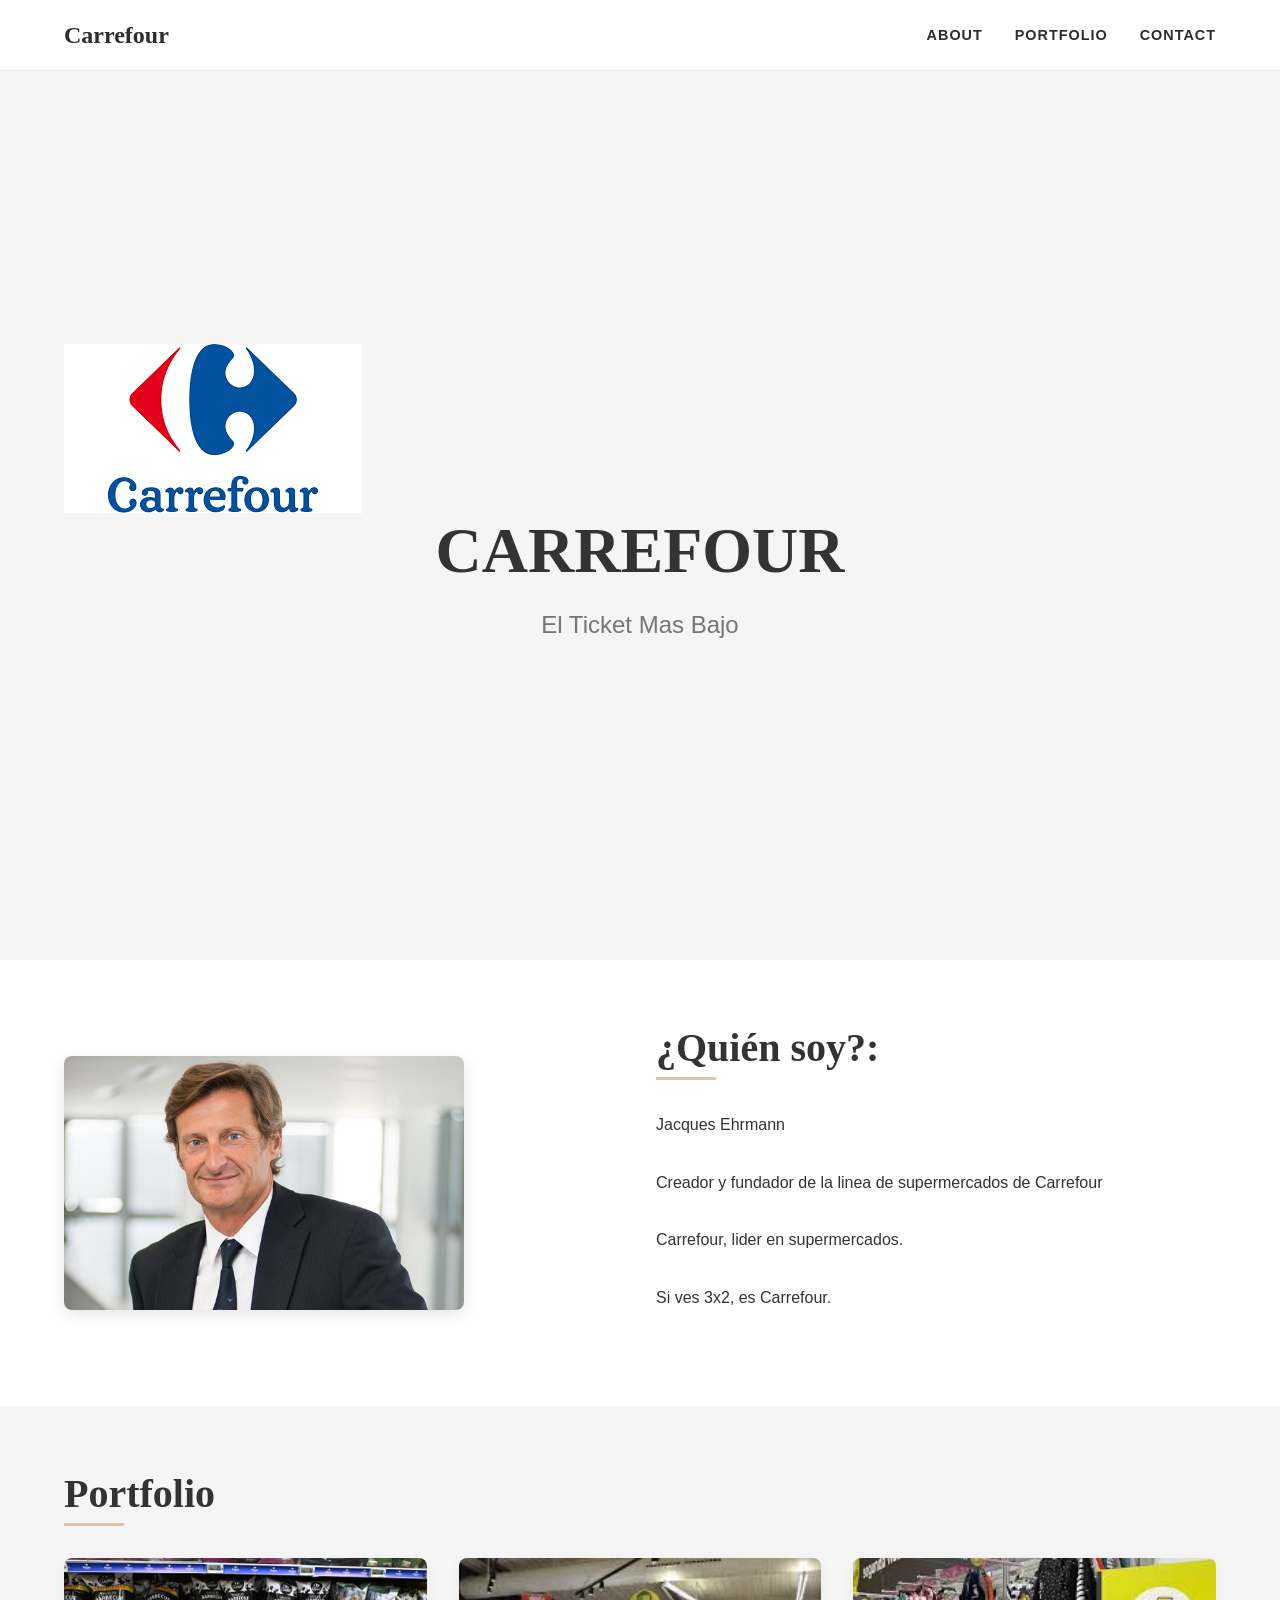
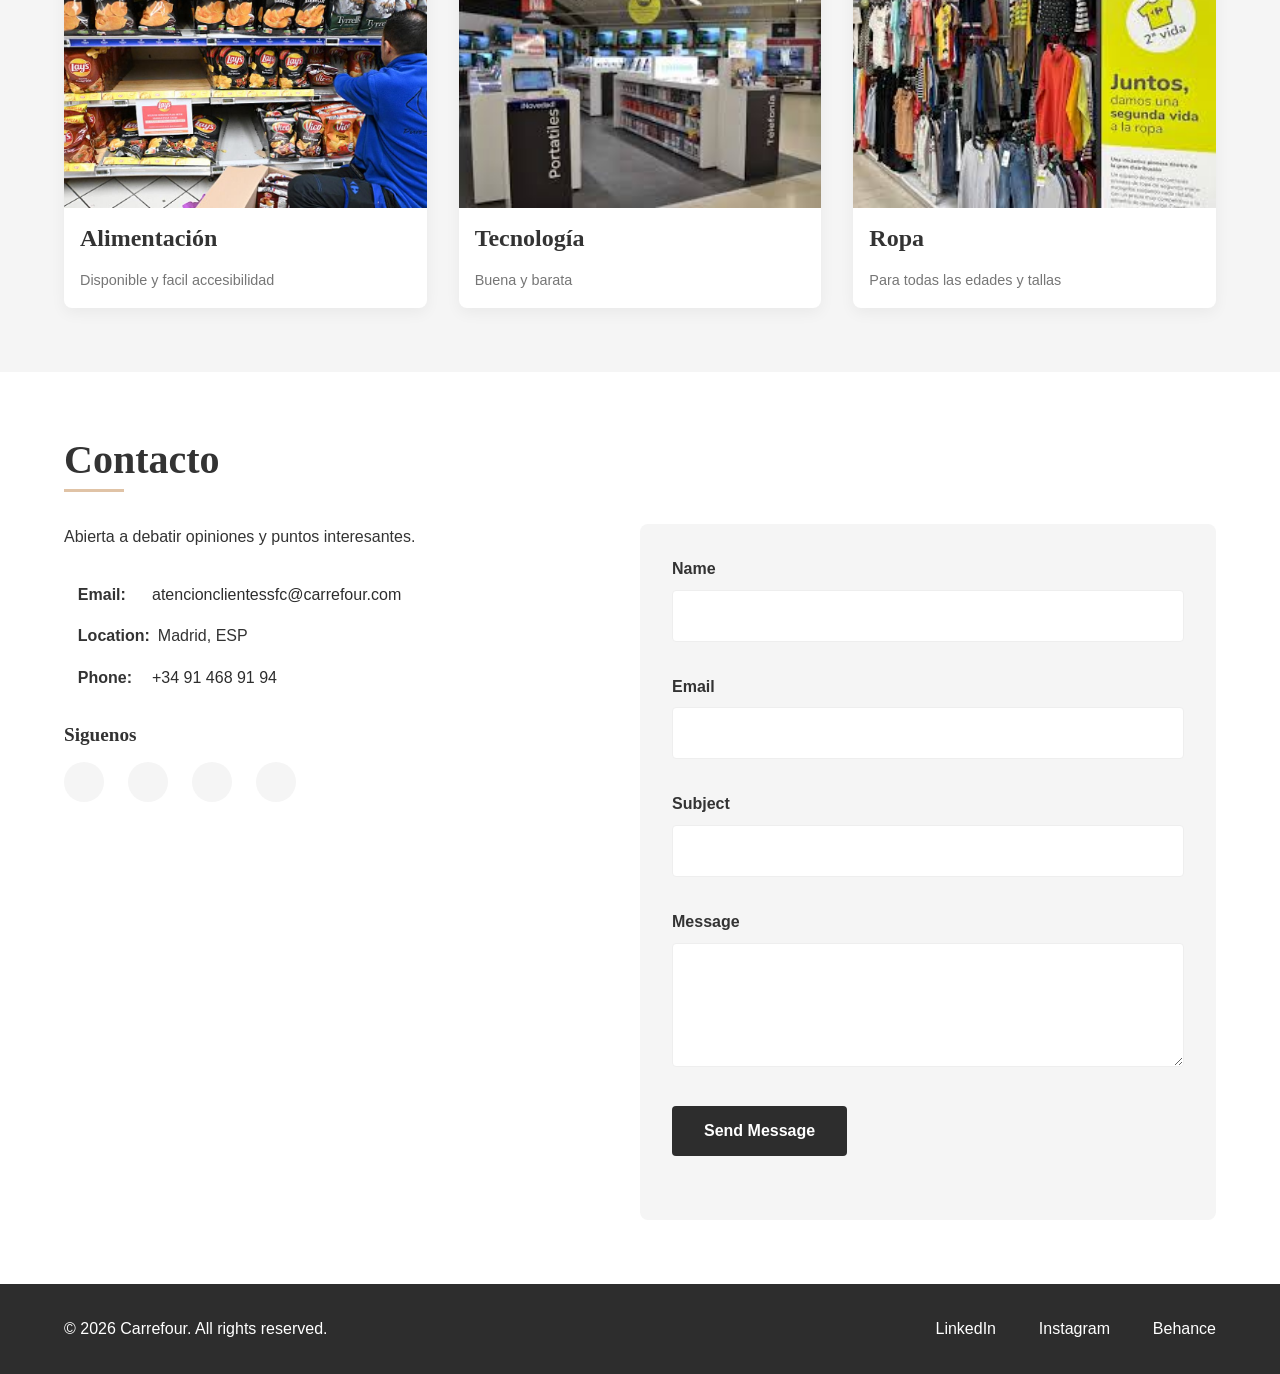
<file: index.html>
<!DOCTYPE html>
  <html lang="en">
  <head>
    <meta charset="UTF-8">
    <title>Links</title>
    <meta http-equiv="refresh" content="0; url=./julia-garcia-website/index.html">
  </head>
  <body>
    <p>If you are not redirected automatically, follow this <a href="./julia-garcia-website/index.html">./julia-garcia-website/index.html</a>.</p>
  </body>
  </html>
</file>
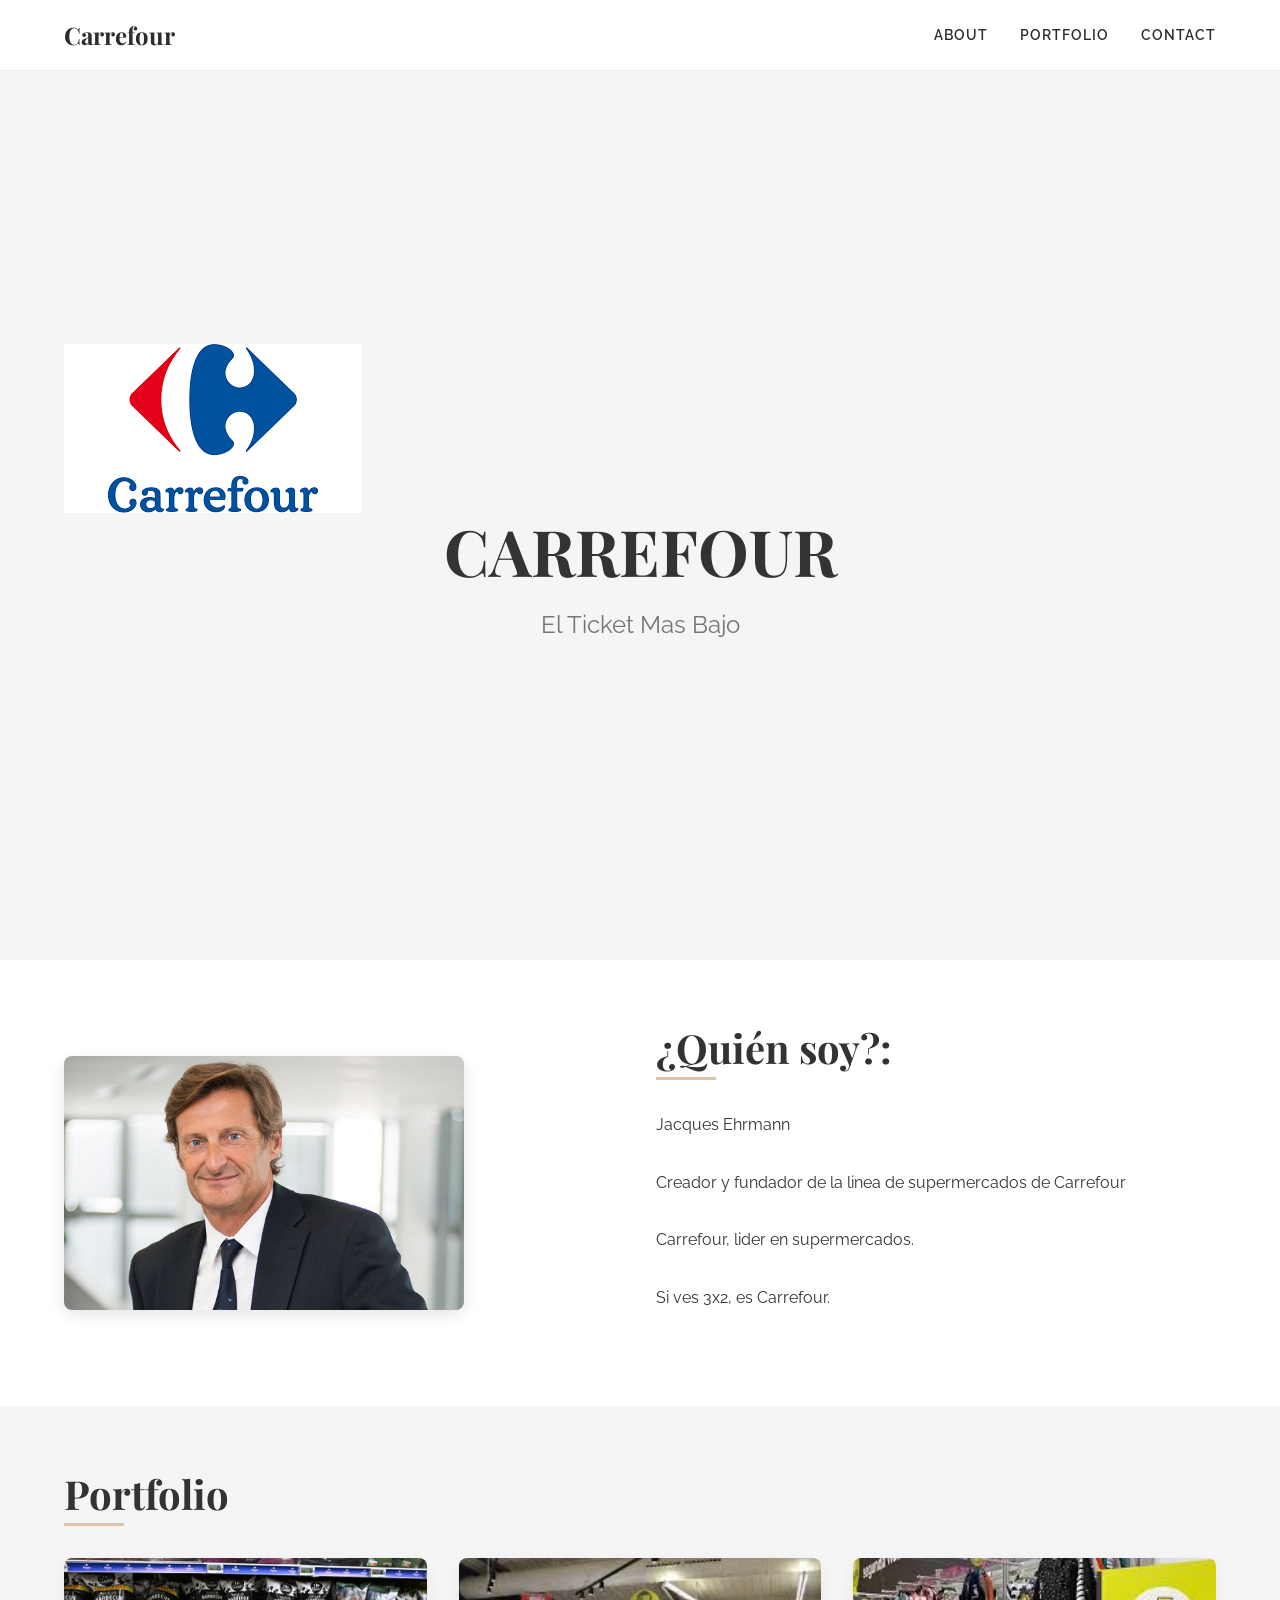
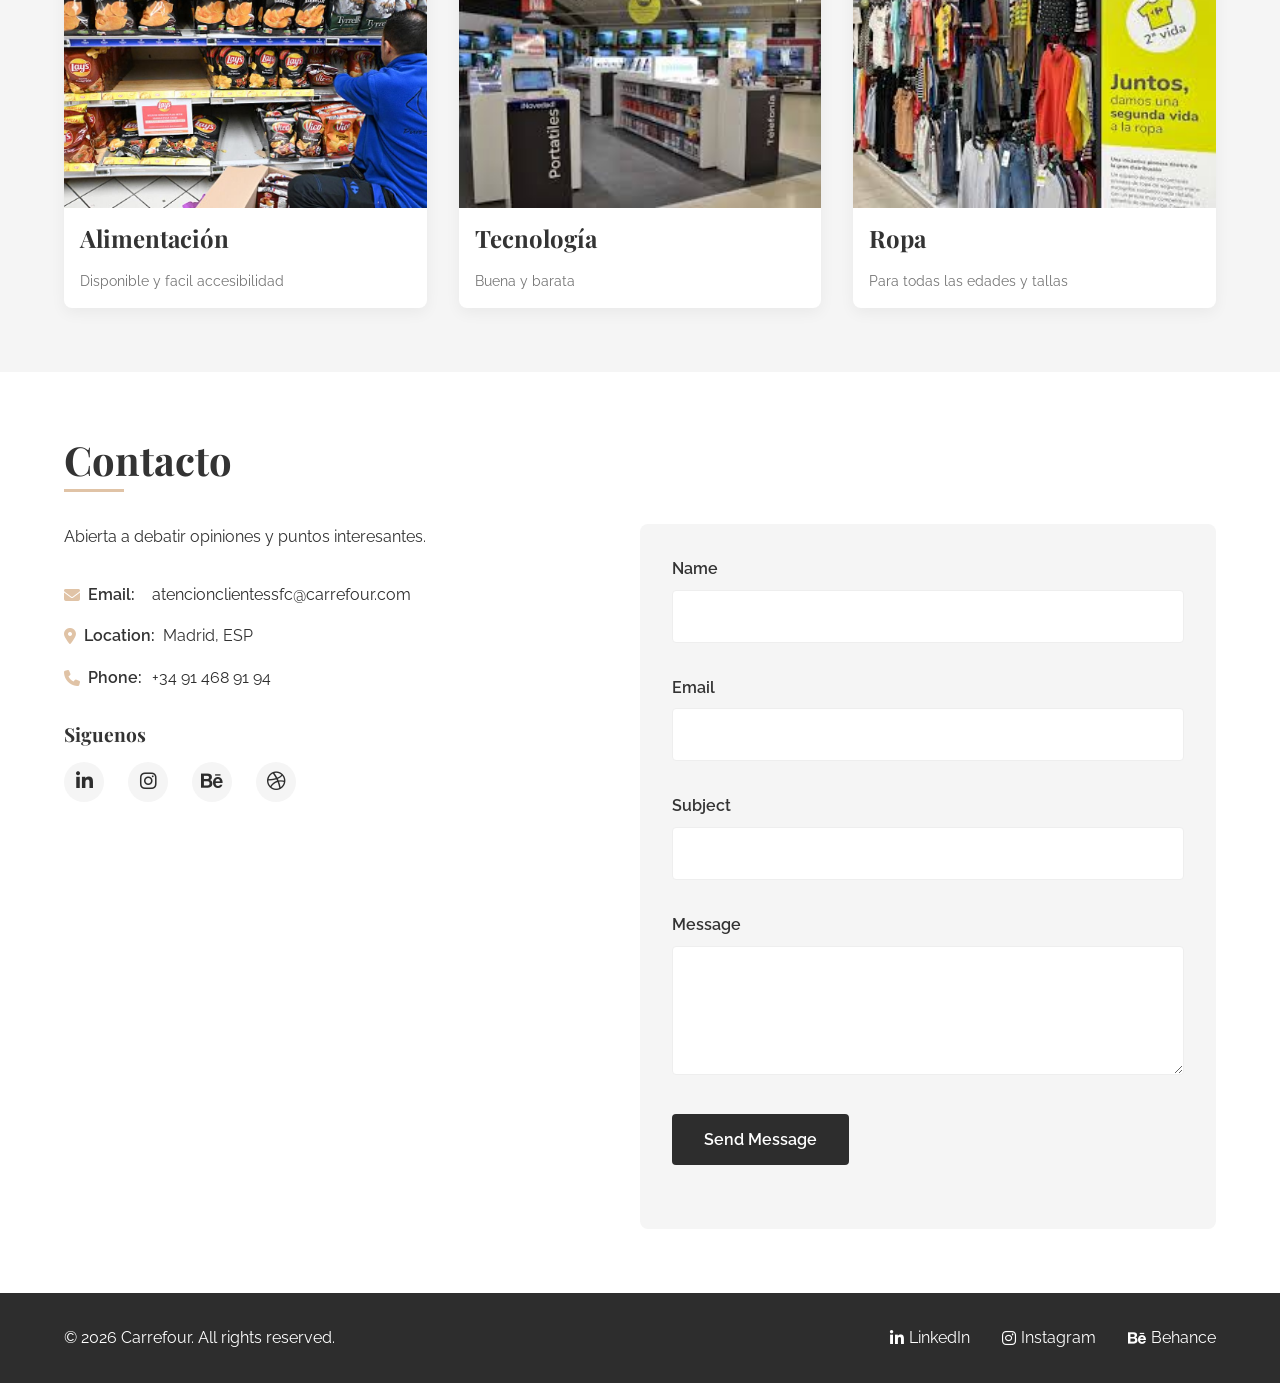
<file: julia-garcia-website/index.html>
<!DOCTYPE html>
<html lang="en">
<head>
    <meta charset="UTF-8">
    <meta name="viewport" content="width=device-width, initial-scale=1.0">
    <meta name="description" content="Carrefour-El Ticket Mas Bajo">
    <title>Carrefour</title>
    <!-- Main stylesheet -->
    <link rel="stylesheet" href="css/style.css">
    <!-- Google Fonts - Playfair Display for headings, Raleway for body text -->
    <link rel="preconnect" href="https://fonts.googleapis.com">
    <link rel="preconnect" href="https://fonts.gstatic.com" crossorigin>
    <link href="https://fonts.googleapis.com/css2?family=Playfair+Display:wght@400;700&family=Raleway:wght@300;400;600&display=swap" rel="stylesheet">
    <!-- Font Awesome for social media icons -->
    <link rel="stylesheet" href="https://cdnjs.cloudflare.com/ajax/libs/font-awesome/6.4.0/css/all.min.css">
</head>
<body>
    <!-- 
    ==============================================
    Header/Navigation Section
    ==============================================
    Contains the logo and navigation menu
    - Fixed position at the top of the page
    - Mobile-responsive with hamburger menu
    - Smooth scrolling to sections
    -->
    <header class="header">
        <div class="container">
            <div class="header__content">
                <div class="logo">
                    <a href="#" class="logo__link">Carrefour</a>
                </div>
                <nav class="nav">
                    <ul class="nav__list">
                        <li class="nav__item"><a href="#about" class="nav__link">About</a></li>
                        <li class="nav__item"><a href="#portfolio" class="nav__link">Portfolio</a></li>
                        <li class="nav__item"><a href="#contact" class="nav__link">Contact</a></li>
                    </ul>
                </nav>
                <button class="menu-toggle" aria-label="Toggle menu">
                    <span class="menu-toggle__bar"></span>
                    <span class="menu-toggle__bar"></span>
                    <span class="menu-toggle__bar"></span>
                </button>
            </div>
        </div>
    </header>

    <!-- 
    ==============================================
    Hero Section
    ==============================================
    Full-height introduction section
    - Creates visual impact as the first thing visitors see
    - Simple, bold statement about design philosophy
    -->
    <section class="hero">
        <div class="container">
	<img src="images/logo/carrefour.png">
            <div class="hero__content">
                <h1 class="hero__title">CARREFOUR</h1>
                <p class="hero__subtitle">El Ticket Mas Bajo</p>
            </div>
        </div>
    </section>

    <!-- 
    ==============================================
    About Section
    ==============================================
    Personal introduction with profile image
    - Responsive layout: stacked on mobile, side-by-side on desktop
    - Brief professional bio and design philosophy
    -->
    <section id="about" class="about">
        <div class="container">
            <div class="about__content">
                <div class="about__image">
                    <img src="images/profile/jacques-ehrmann.jpg" alt="Carrefour, supermercado lider en el mercado." class="profile-image">
                </div>
                <div class="about__text">
                    <h2 class="section-title">¿Quién soy?:</h2>
		    <p>Jacques Ehrmann</p>
                    <p>Creador y fundador de la linea de supermercados de Carrefour</p>
		    <p>Carrefour, lider en supermercados.</p>
                    <p>Si ves 3x2, es Carrefour.</p>
                </div>
            </div>
        </div>
    </section>

    <!-- 
    ==============================================
    Portfolio Section
    ==============================================
    Showcase of design projects
    - Responsive grid layout
    - Hover effects for visual interest
    - Each project has an image, title, and category
    - To add more projects, simply copy an article element and update content
    -->
    <section id="portfolio" class="portfolio">
        <div class="container">
            <h2 class="section-title">Portfolio</h2>
            <div class="portfolio__grid">
                <article class="portfolio__item">
                    <div class="portfolio__image">
                        <img src="images/portfolio/portfolio-2.jpeg" alt="Brand identity design showing logo variations and color palette" class="portfolio__img">
                    </div>
                    <h3 class="portfolio__title">Alimentación</h3>
                    <p class="portfolio__category">Disponible y facil accesibilidad</p>
                </article>
                <article class="portfolio__item">
                    <div class="portfolio__image">
                        <img src="images/portfolio/portfolio-3.jpeg" alt="Editorial design showing magazine spread with typography and images" class="portfolio__img">
                    </div>
                    <h3 class="portfolio__title">Tecnología</h3>
                    <p class="portfolio__category">Buena y barata</p>
                </article>
                <article class="portfolio__item">
                    <div class="portfolio__image">
                        <img src="images/portfolio/portfolio-4.jfif" alt="Ropa" class="portfolio__img">
                    </div>
                    <h3 class="portfolio__title">Ropa</h3>
                    <p class="portfolio__category">Para todas las edades y tallas</p>
                </article>
            </div>
        </div>
    </section>

    <!-- 
    ==============================================
    Contact Section
    ==============================================
    Contact information and form
    - Two-column layout on desktop, stacked on mobile
    - Contact details with icons for better visual hierarchy
    - Form with validation for name, email, and message
    - Social media links for additional contact options
    -->
    <section id="contact" class="contact">
        <div class="container">
            <h2 class="section-title">Contacto</h2>
            <div class="contact__content">
                <div class="contact__info">
                    <p>Abierta a debatir opiniones y puntos interesantes.</p>
                    <ul class="contact__list">
                        <li class="contact__item">
                            <span class="contact__label"><i class="fas fa-envelope"></i> Email:</span>
                            <a href="mailto:atencionclientessfc@carrefour.com" class="contact__link">atencionclientessfc@carrefour.com</a>
                        </li>
                        <li class="contact__item">
                            <span class="contact__label"><i class="fas fa-map-marker-alt"></i> Location:</span>
                            <span class="contact__text">Madrid, ESP</span>
                        </li>
                        <li class="contact__item">
                            <span class="contact__label"><i class="fas fa-phone"></i> Phone:</span>
                            <a href="tel:+34914689194" class="contact__link">+34 91 468 91 94</a>
                        </li>
                    </ul>
                    
                    <!-- Social Media Links -->
                    <div class="contact__social">
                        <h3 class="contact__social-title">Siguenos</h3>
                        <ul class="contact__social-list">
                            <li class="contact__social-item">
                                <a href="https://es.linkedin.com/company/carrefoures" class="contact__social-link" aria-label="LinkedIn" target="_blank" rel="noopener">
                                    <i class="fab fa-linkedin-in"></i>
                                </a>
                            </li>
                            <li class="contact__social-item">
                                <a href="https://www.instagram.com/carrefoures/?hl=es" class="contact__social-link" aria-label="Instagram" target="_blank" rel="noopener">
                                    <i class="fab fa-instagram"></i>
                                </a>
                            </li>
                            <li class="contact__social-item">
                                <a href="https://www.behance.net/search/projects/Carrefour" class="contact__social-link" aria-label="Behance" target="_blank" rel="noopener">
                                    <i class="fab fa-behance"></i>
                                </a>
                            </li>
                            <li class="contact__social-item">
                                <a href="https://dribbble.com/tags/carrefour" class="contact__social-link" aria-label="Dribbble" target="_blank" rel="noopener">
                                    <i class="fab fa-dribbble"></i>
                                </a>
                            </li>
                        </ul>
                    </div>
                </div>
                
                <!-- Contact Form -->
                <form class="contact__form" id="contactForm" novalidate>
                    <div class="form-group">
                        <label for="name" class="form-label">Name</label>
                        <input type="text" id="name" name="name" class="form-input" required aria-required="true">
                    </div>
                    <div class="form-group">
                        <label for="email" class="form-label">Email</label>
                        <input type="email" id="email" name="email" class="form-input" required aria-required="true">
                    </div>
                    <div class="form-group">
                        <label for="subject" class="form-label">Subject</label>
                        <input type="text" id="subject" name="subject" class="form-input">
                    </div>
                    <div class="form-group">
                        <label for="message" class="form-label">Message</label>
                        <textarea id="message" name="message" class="form-textarea" rows="5" required aria-required="true"></textarea>
                    </div>
                    <button type="submit" class="btn btn--primary">Send Message</button>
                    <div class="form-status" aria-live="polite"></div>
                </form>
            </div>
        </div>
    </section>

    <!-- 
    ==============================================
    Footer
    ==============================================
    Contains copyright information and social links
    - Responsive layout: stacked on mobile, side-by-side on desktop
    - Current year is automatically updated with JavaScript
    -->
    <footer class="footer">
        <div class="container">
            <div class="footer__content">
                <p class="footer__copyright">&copy; <span id="currentYear">2025</span> Carrefour. All rights reserved.</p>
                <ul class="social">
                    <li class="social__item">
                        <a href="https://es.linkedin.com/company/carrefoures" class="social__link" aria-label="LinkedIn" target="_blank" rel="noopener">
                            <i class="fab fa-linkedin-in"></i> LinkedIn
                        </a>
                    </li>
                    <li class="social__item">
                        <a href="https://www.instagram.com/carrefoures/?hl=es" class="social__link" aria-label="Instagram" target="_blank" rel="noopener">
                            <i class="fab fa-instagram"></i> Instagram
                        </a>
                    </li>
                    <li class="social__item">
                        <a href="https://www.behance.net/search/projects/Carrefour" class="social__link" aria-label="Behance" target="_blank" rel="noopener">
                            <i class="fab fa-behance"></i> Behance
                        </a>
                    </li>
                </ul>
            </div>
        </div>
    </footer>

    <!-- Main JavaScript file -->
    <script src="js/script.js"></script>
</body>
</html>
</file>
<file: julia-garcia-website/css/style.css>
/* 
 * Julia Garcia Portfolio Website
 * Main Stylesheet
 * 
 * This stylesheet follows modern CSS practices with:
 * - CSS variables for easy customization
 * - Mobile-first responsive design
 * - Clean, minimalist aesthetic
 * - BEM naming convention for clarity
 *
 * TABLE OF CONTENTS:
 * 1. CSS Reset
 * 2. CSS Variables
 * 3. Base Styles
 * 4. Typography
 * 5. Layout
 * 6. Header & Navigation
 * 7. Hero Section
 * 8. About Section
 * 9. Portfolio Section
 * 10. Contact Section
 * 11. Footer
 * 12. Media Queries
 */

/* ===== 1. CSS Reset ===== */
*,
*::before,
*::after {
  box-sizing: border-box;
  margin: 0;
  padding: 0;
}

/* ===== 2. CSS Variables ===== */
:root {
  /* Color Palette - Based on modern minimalist trends */
  --color-primary: #2d2d2d;
  --color-secondary: #f5f5f5;
  --color-accent: #e0c3a6;
  --color-text: #333333;
  --color-text-light: #767676;
  --color-background: #ffffff;
  --color-border: #eeeeee;
  --color-error: #ff3860;
  --color-success: #23d160;
  
  /* Typography */
  --font-primary: 'Raleway', sans-serif;
  --font-secondary: 'Playfair Display', serif;
  
  /* Spacing */
  --space-xs: 0.5rem;
  --space-sm: 1rem;
  --space-md: 2rem;
  --space-lg: 4rem;
  --space-xl: 8rem;
  
  /* Container Width */
  --container-width: 1200px;
  --container-padding: 1.5rem;
  
  /* Transitions */
  --transition-fast: 0.2s ease;
  --transition-medium: 0.3s ease;
  
  /* Border Radius */
  --radius-sm: 4px;
  --radius-md: 8px;
}

/* ===== 3. Base Styles ===== */
html {
  font-size: 16px;
  scroll-behavior: smooth;
}

body {
  font-family: var(--font-primary);
  font-weight: 400;
  line-height: 1.6;
  color: var(--color-text);
  background-color: var(--color-background);
}

img {
  max-width: 100%;
  height: auto;
  display: block;
}

a {
  color: var(--color-primary);
  text-decoration: none;
  transition: color var(--transition-fast);
}

a:hover {
  color: var(--color-accent);
}

ul {
  list-style: none;
}

/* ===== 4. Typography ===== */
h1, h2, h3, h4, h5, h6 {
  font-family: var(--font-secondary);
  font-weight: 700;
  line-height: 1.2;
  margin-bottom: var(--space-sm);
}

h1 {
  font-size: 2.5rem;
}

h2 {
  font-size: 2rem;
}

h3 {
  font-size: 1.5rem;
}

p {
  margin-bottom: var(--space-md);
}

.section-title {
  position: relative;
  margin-bottom: var(--space-md);
  padding-bottom: var(--space-xs);
}

.section-title::after {
  content: '';
  position: absolute;
  bottom: 0;
  left: 0;
  width: 60px;
  height: 3px;
  background-color: var(--color-accent);
}

/* ===== 5. Layout ===== */
.container {
  width: 100%;
  max-width: var(--container-width);
  margin: 0 auto;
  padding: 0 var(--container-padding);
}

section {
  padding: var(--space-lg) 0;
}

/* ===== 6. Header & Navigation ===== */
.header {
  position: fixed;
  top: 0;
  left: 0;
  width: 100%;
  background-color: var(--color-background);
  z-index: 100;
  padding: var(--space-sm) 0;
  border-bottom: 1px solid var(--color-border);
}

.header__content {
  display: flex;
  justify-content: space-between;
  align-items: center;
}

.logo__link {
  font-family: var(--font-secondary);
  font-size: 1.5rem;
  font-weight: 700;
}

.nav__list {
  display: none;
}

.nav__list--active {
  display: flex;
  flex-direction: column;
  position: absolute;
  top: 100%;
  left: 0;
  width: 100%;
  background-color: var(--color-background);
  padding: var(--space-md);
  box-shadow: 0 5px 10px rgba(0, 0, 0, 0.1);
  z-index: 99;
}

.nav__list--active .nav__item {
  margin: var(--space-xs) 0;
}

.nav__item {
  margin-left: var(--space-md);
}

.nav__link {
  font-weight: 600;
  text-transform: uppercase;
  font-size: 0.9rem;
  letter-spacing: 1px;
}

.menu-toggle {
  display: block;
  background: none;
  border: none;
  cursor: pointer;
  padding: var(--space-xs);
}

.menu-toggle__bar {
  display: block;
  width: 25px;
  height: 2px;
  background-color: var(--color-primary);
  margin: 5px 0;
  transition: var(--transition-medium);
}

.menu-toggle--active .menu-toggle__bar:nth-child(1) {
  transform: rotate(45deg) translate(5px, 5px);
}

.menu-toggle--active .menu-toggle__bar:nth-child(2) {
  opacity: 0;
}

.menu-toggle--active .menu-toggle__bar:nth-child(3) {
  transform: rotate(-45deg) translate(5px, -5px);
}

/* ===== 7. Hero Section ===== */
.hero {
  height: 100vh;
  display: flex;
  align-items: center;
  background-color: var(--color-secondary);
  margin-top: 60px;
}

.hero__content {
  text-align: center;
  max-width: 800px;
  margin: 0 auto;
}

.hero__title {
  font-size: 3rem;
  margin-bottom: var(--space-sm);
}

.hero__subtitle {
  font-size: 1.2rem;
  color: var(--color-text-light);
}

/* ===== 8. About Section ===== */
.about__content {
  display: flex;
  flex-direction: column;
  gap: var(--space-md);
}

.about__image {
  flex: 1;
}

.profile-image {
  width: 100%;
  max-width: 400px;
  height: auto;
  border-radius: var(--radius-md);
  margin: 0 auto;
  display: block;
  box-shadow: 0 5px 15px rgba(0, 0, 0, 0.1);
}

.about__text {
  flex: 1;
}

/* ===== 9. Portfolio Section ===== */
.portfolio {
  background-color: var(--color-secondary);
}

.portfolio__grid {
  display: grid;
  grid-template-columns: 1fr;
  gap: var(--space-md);
}

.portfolio__item {
  background-color: var(--color-background);
  border-radius: var(--radius-md);
  overflow: hidden;
  transition: transform var(--transition-medium), box-shadow var(--transition-medium);
  box-shadow: 0 5px 15px rgba(0, 0, 0, 0.05);
}

.portfolio__item:hover {
  transform: translateY(-5px);
  box-shadow: 0 10px 25px rgba(0, 0, 0, 0.1);
}

.portfolio__image {
  width: 100%;
  height: 250px;
  overflow: hidden;
}

.portfolio__img {
  width: 100%;
  height: 100%;
  object-fit: cover;
  transition: transform var(--transition-medium);
}

.portfolio__item:hover .portfolio__img {
  transform: scale(1.05);
}

.portfolio__title {
  padding: var(--space-sm) var(--space-sm) 0;
}

.portfolio__category {
  padding: 0 var(--space-sm) var(--space-sm);
  color: var(--color-text-light);
  font-size: 0.9rem;
  margin-bottom: 0;
}

/* ===== 10. Contact Section ===== */
.contact__content {
  display: flex;
  flex-direction: column;
  gap: var(--space-md);
}

/* Contact Information Styles */
.contact__info {
  flex: 1;
}

.contact__list {
  margin-top: var(--space-md);
}

.contact__item {
  margin-bottom: var(--space-sm);
  display: flex;
  align-items: flex-start;
}

.contact__label {
  font-weight: 600;
  margin-right: var(--space-xs);
  min-width: 80px;
  display: inline-flex;
  align-items: center;
}

.contact__label i {
  margin-right: 8px;
  color: var(--color-accent);
}

.contact__link {
  position: relative;
  display: inline-block;
}

.contact__link::after {
  content: '';
  position: absolute;
  bottom: -2px;
  left: 0;
  width: 0;
  height: 1px;
  background-color: var(--color-accent);
  transition: width var(--transition-medium);
}

.contact__link:hover::after {
  width: 100%;
}

/* Social Media Links in Contact Section */
.contact__social {
  margin-top: var(--space-md);
}

.contact__social-title {
  font-size: 1.2rem;
  margin-bottom: var(--space-sm);
}

.contact__social-list {
  display: flex;
  gap: var(--space-sm);
}

.contact__social-item {
  margin-right: var(--space-xs);
}

.contact__social-link {
  display: flex;
  align-items: center;
  justify-content: center;
  width: 40px;
  height: 40px;
  border-radius: 50%;
  background-color: var(--color-secondary);
  color: var(--color-primary);
  transition: background-color var(--transition-fast), color var(--transition-fast);
}

.contact__social-link:hover {
  background-color: var(--color-primary);
  color: var(--color-background);
}

.contact__social-link i {
  font-size: 1.2rem;
}

/* Contact Form Styles */
.contact__form {
  flex: 1;
  background-color: var(--color-secondary);
  padding: var(--space-md);
  border-radius: var(--radius-md);
}

.form-group {
  margin-bottom: var(--space-md);
}

.form-label {
  display: block;
  margin-bottom: var(--space-xs);
  font-weight: 600;
}

.form-input,
.form-textarea {
  width: 100%;
  padding: var(--space-sm);
  border: 1px solid var(--color-border);
  border-radius: var(--radius-sm);
  font-family: var(--font-primary);
  font-size: 1rem;
  transition: border-color var(--transition-fast);
  background-color: var(--color-background);
}

.form-input:focus,
.form-textarea:focus {
  outline: none;
  border-color: var(--color-accent);
  box-shadow: 0 0 0 3px rgba(224, 195, 166, 0.2);
}

/* Form validation styles */
.form-input.error,
.form-textarea.error {
  border-color: var(--color-error);
}

.error-message {
  color: var(--color-error);
  font-size: 0.85rem;
  margin-top: 0.25rem;
}

.form-status {
  margin-top: var(--space-sm);
  padding: var(--space-xs);
  border-radius: var(--radius-sm);
  font-size: 0.9rem;
}

.form-status.success {
  background-color: rgba(35, 209, 96, 0.1);
  color: var(--color-success);
  border: 1px solid var(--color-success);
}

.form-status.error {
  background-color: rgba(255, 56, 96, 0.1);
  color: var(--color-error);
  border: 1px solid var(--color-error);
}

/* Button Styles */
.btn {
  display: inline-block;
  padding: var(--space-sm) var(--space-md);
  border: none;
  border-radius: var(--radius-sm);
  font-family: var(--font-primary);
  font-weight: 600;
  font-size: 1rem;
  cursor: pointer;
  transition: background-color var(--transition-fast), color var(--transition-fast), transform var(--transition-fast);
}

.btn--primary {
  background-color: var(--color-primary);
  color: var(--color-background);
}

.btn--primary:hover {
  background-color: var(--color-accent);
  color: var(--color-primary);
  transform: translateY(-2px);
}

.btn--primary:active {
  transform: translateY(0);
}

/* ===== 11. Footer ===== */
.footer {
  background-color: var(--color-primary);
  color: var(--color-background);
  padding: var(--space-md) 0;
}

.footer__content {
  display: flex;
  flex-direction: column;
  align-items: center;
  gap: var(--space-sm);
}

.footer__copyright {
  margin-bottom: 0;
}

.social {
  display: flex;
  gap: var(--space-md);
}

.social__link {
  color: var(--color-background);
  display: flex;
  align-items: center;
}

.social__link i {
  margin-right: 5px;
}

.social__link:hover {
  color: var(--color-accent);
}

/* ===== 12. Media Queries ===== */
/* Tablet (768px and up) */
@media (min-width: 768px) {
  h1 {
    font-size: 3rem;
  }
  
  h2 {
    font-size: 2.5rem;
  }
  
  /* Navigation becomes horizontal on tablet */
  .nav__list {
    display: flex;
  }
  
  .menu-toggle {
    display: none;
  }
  
  /* About section becomes side-by-side */
  .about__content {
    flex-direction: row;
    align-items: center;
  }
  
  .profile-image {
    margin: 0;
  }
  
  /* Portfolio grid becomes 2 columns */
  .portfolio__grid {
    grid-template-columns: repeat(2, 1fr);
  }
  
  /* Contact section becomes side-by-side */
  .contact__content {
    flex-direction: row;
  }
  
  /* Footer becomes horizontal */
  .footer__content {
    flex-direction: row;
    justify-content: space-between;
  }
}

/* Desktop (1024px and up) */
@media (min-width: 1024px) {
  .hero__title {
    font-size: 4rem;
  }
  
  .hero__subtitle {
    font-size: 1.5rem;
  }
  
  /* Portfolio grid becomes 3 columns */
  .portfolio__grid {
    grid-template-columns: repeat(3, 1fr);
  }
  
  /* Increase spacing between contact form and info */
  .contact__content {
    gap: var(--space-lg);
  }
}

/* Large Desktop (1440px and up) */
@media (min-width: 1440px) {
  .container {
    padding: 0 var(--space-lg);
  }
}
</file>
